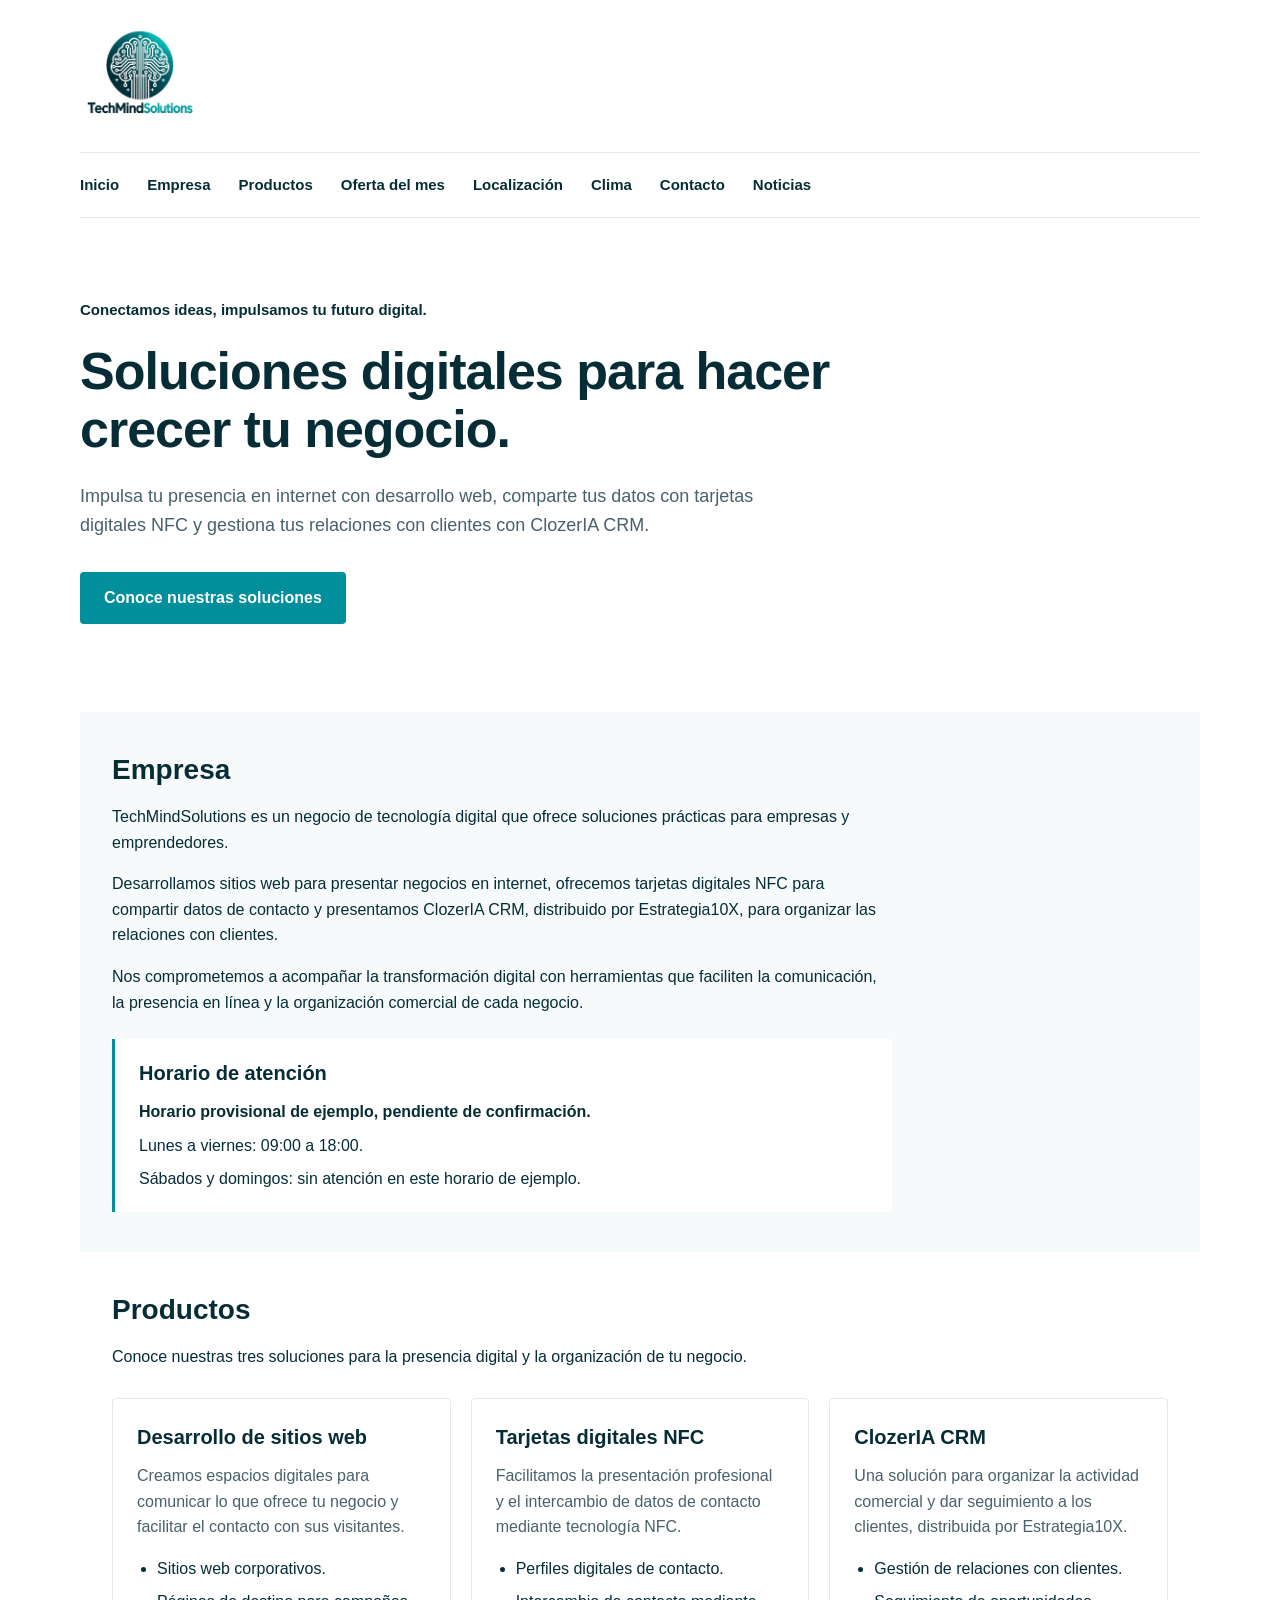
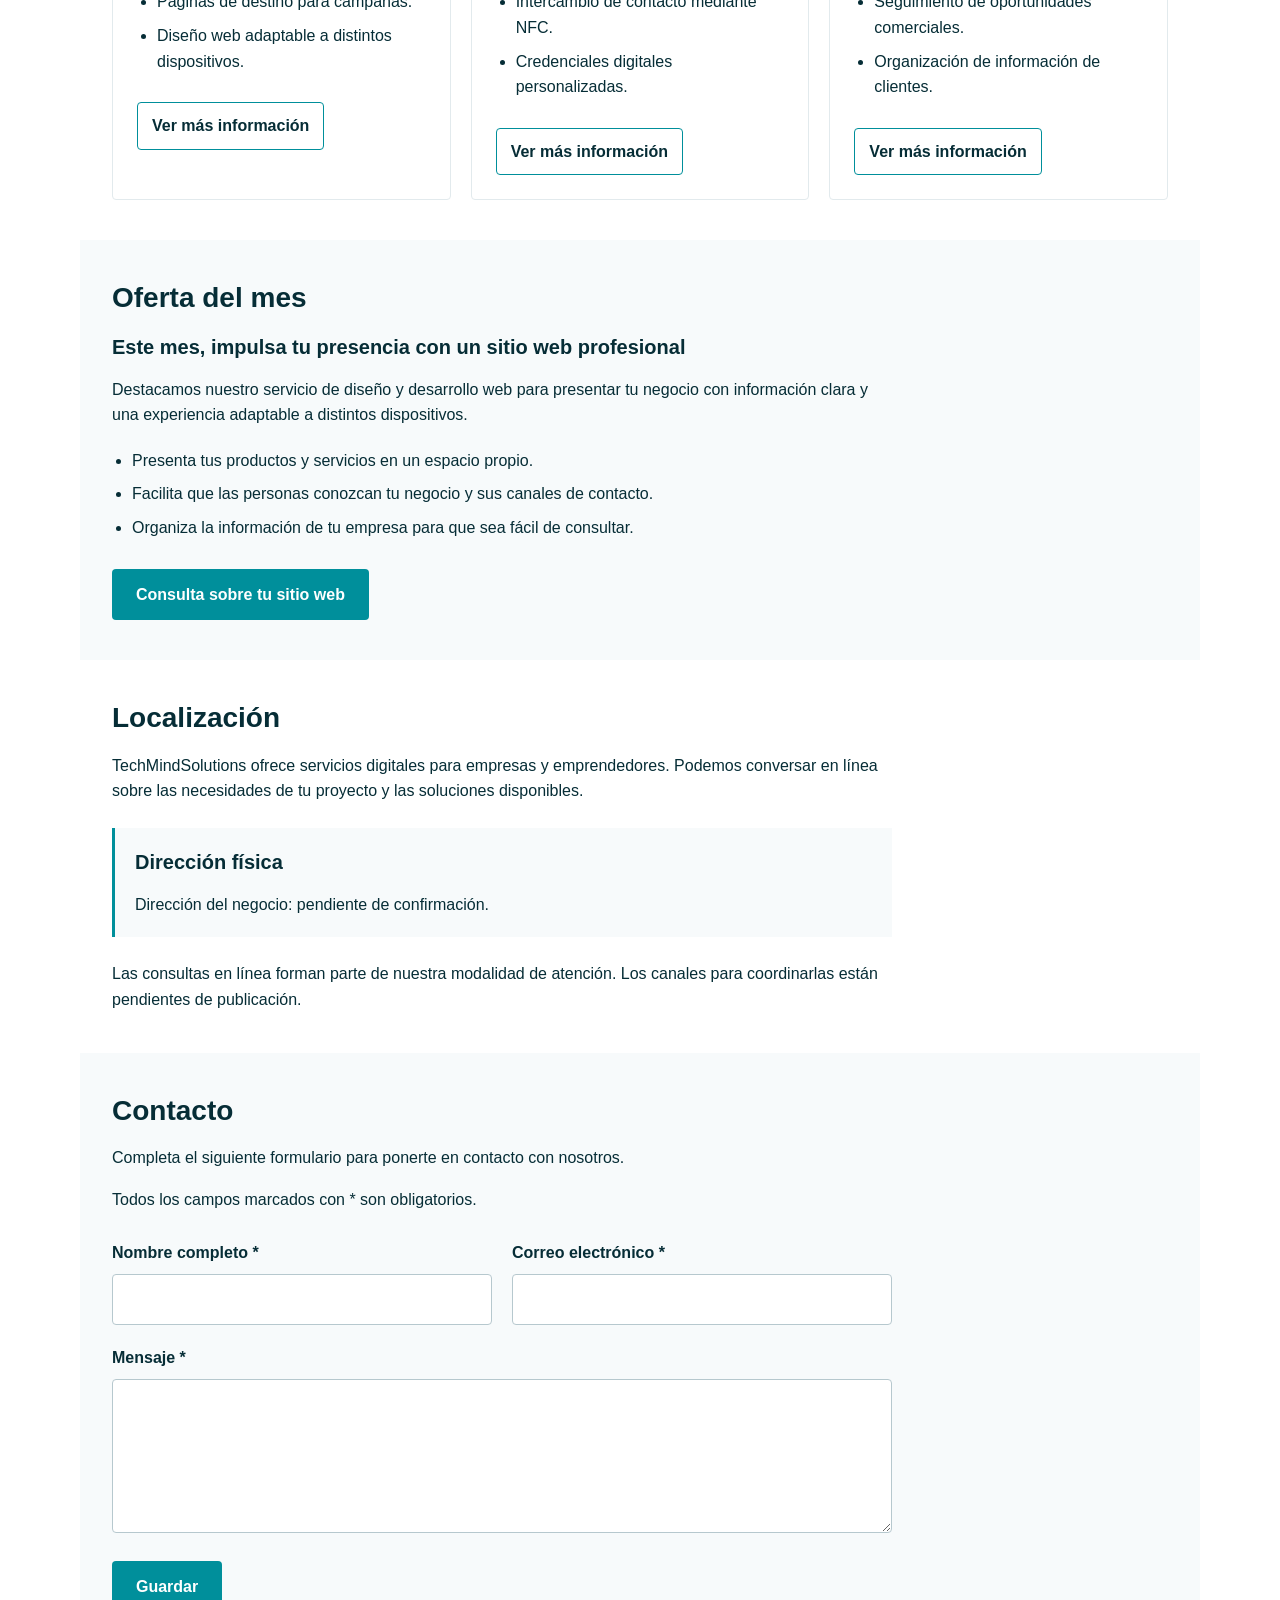
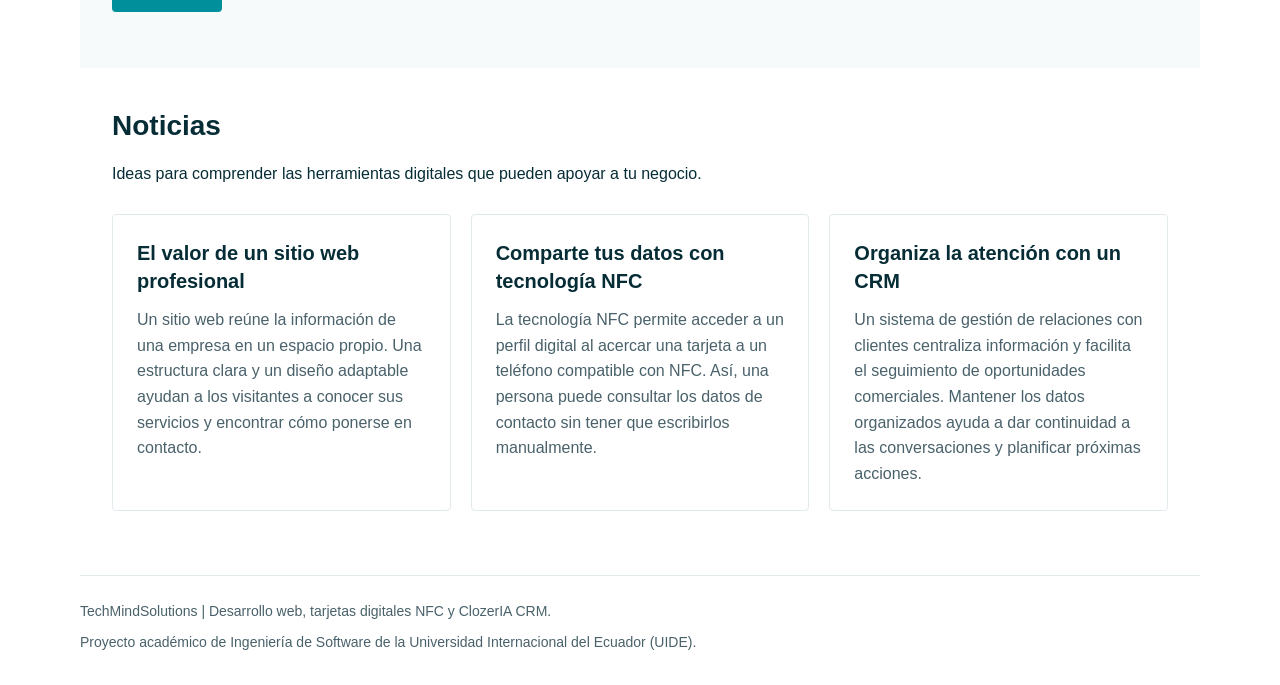
<file: index.html>
<!DOCTYPE html>
<html lang="es">
<head>
    <!-- Configuro la codificación, la visualización en dispositivos y el título de la página. -->
    <meta charset="UTF-8">
    <meta name="viewport" content="width=device-width, initial-scale=1.0">
    <title>TechMindSolutions | Soluciones digitales</title>
    <!-- Enlazo la hoja de estilos para definir la presentación del sitio. -->
    <link rel="stylesheet" href="css/styles.css">
</head>
<body>
    <!-- Presento la identidad con el logotipo, que ya incluye el nombre de la empresa. -->
    <header>
        <img src="images/logo/logo-techminds.png" alt="Logotipo de TechMindSolutions" width="200">
    </header>

    <!-- Facilito el acceso a cada sección mediante enlaces internos. -->
    <nav aria-label="Navegación principal">
        <a href="#inicio">Inicio</a>
        <a href="#empresa">Empresa</a>
        <a href="#productos">Productos</a>
        <a href="#oferta-del-mes">Oferta del mes</a>
        <a href="#localizacion">Localización</a>
        <a href="/clima">Clima</a>
        <a href="#contacto">Contacto</a>
        <a href="#noticias">Noticias</a>
    </nav>

    <!-- Organizo el contenido principal en secciones relacionadas con el menú. -->
    <main>
        <!-- Doy la bienvenida y presento el eslogan de la empresa. -->
        <section id="inicio">
            <p class="eslogan">Conectamos ideas, impulsamos tu futuro digital.</p>
            <h1>Soluciones digitales para hacer crecer tu negocio.</h1>
            <p class="descripcion">Impulsa tu presencia en internet con desarrollo web, comparte tus datos con tarjetas digitales NFC y gestiona tus relaciones con clientes con ClozerIA CRM.</p>
            <!-- Dirijo al visitante hacia los productos y servicios de la empresa. -->
            <a class="boton" href="#productos">Conoce nuestras soluciones</a>
        </section>

        <!-- Explico las actividades principales de la empresa. -->
        <section id="empresa">
            <h2>Empresa</h2>
            <p>TechMindSolutions es un negocio de tecnología digital que ofrece soluciones prácticas para empresas y emprendedores.</p>
            <p>Desarrollamos sitios web para presentar negocios en internet, ofrecemos tarjetas digitales NFC para compartir datos de contacto y presentamos ClozerIA CRM, distribuido por Estrategia10X, para organizar las relaciones con clientes.</p>
            <p>Nos comprometemos a acompañar la transformación digital con herramientas que faciliten la comunicación, la presencia en línea y la organización comercial de cada negocio.</p>

            <!-- Presento un horario de ejemplo y aclaro que debo confirmarlo antes de publicarlo como definitivo. -->
            <div class="horario">
                <h3>Horario de atención</h3>
                <p><strong>Horario provisional de ejemplo, pendiente de confirmación.</strong></p>
                <p>Lunes a viernes: 09:00 a 18:00.</p>
                <p>Sábados y domingos: sin atención en este horario de ejemplo.</p>
            </div>
        </section>

        <!-- Presento los productos y servicios de la empresa. -->
        <section id="productos">
            <h2>Productos</h2>
            <p>Conoce nuestras tres soluciones para la presencia digital y la organización de tu negocio.</p>

            <!-- Agrupo los servicios y utilizo un artículo independiente para describir cada uno. -->
            <div class="catalogo-servicios">
                <article class="tarjeta-servicio">
                    <h3>Desarrollo de sitios web</h3>
                    <p>Creamos espacios digitales para comunicar lo que ofrece tu negocio y facilitar el contacto con sus visitantes.</p>
                    <!-- Enumero tres características para facilitar la comparación de los servicios. -->
                    <ul>
                        <li>Sitios web corporativos.</li>
                        <li>Páginas de destino para campañas.</li>
                        <li>Diseño web adaptable a distintos dispositivos.</li>
                    </ul>
                    <!-- Asocio el botón con los detalles exclusivos de este servicio, ocultos mediante CSS. -->
                    <button class="boton-detalles" type="button" aria-expanded="false" aria-controls="detalles-web">Ver más información</button>
                    <div id="detalles-web" class="detalles-servicio">
                        <p>El contenido y la estructura del sitio se definen según los objetivos del negocio y la información que necesitan sus visitantes.</p>
                    </div>
                </article>

                <article class="tarjeta-servicio">
                    <h3>Tarjetas digitales NFC</h3>
                    <p>Facilitamos la presentación profesional y el intercambio de datos de contacto mediante tecnología NFC.</p>
                    <ul>
                        <li>Perfiles digitales de contacto.</li>
                        <li>Intercambio de contacto mediante NFC.</li>
                        <li>Credenciales digitales personalizadas.</li>
                    </ul>
                    <button class="boton-detalles" type="button" aria-expanded="false" aria-controls="detalles-nfc">Ver más información</button>
                    <div id="detalles-nfc" class="detalles-servicio">
                        <p>El perfil digital reúne los datos que deseas compartir. Para acceder mediante una tarjeta NFC, el teléfono debe ser compatible con esta tecnología.</p>
                    </div>
                </article>

                <article class="tarjeta-servicio">
                    <h3>ClozerIA CRM</h3>
                    <p>Una solución para organizar la actividad comercial y dar seguimiento a los clientes, distribuida por Estrategia10X.</p>
                    <ul>
                        <li>Gestión de relaciones con clientes.</li>
                        <li>Seguimiento de oportunidades comerciales.</li>
                        <li>Organización de información de clientes.</li>
                    </ul>
                    <button class="boton-detalles" type="button" aria-expanded="false" aria-controls="detalles-crm">Ver más información</button>
                    <div id="detalles-crm" class="detalles-servicio">
                        <p>ClozerIA CRM, distribuido por Estrategia10X, permite reunir el contexto de las relaciones comerciales para facilitar la planificación de próximas acciones.</p>
                    </div>
                </article>
            </div>
        </section>

        <!-- Destaco el servicio del mes sin inventar precios ni condiciones comerciales. -->
        <section id="oferta-del-mes">
            <h2>Oferta del mes</h2>
            <h3>Este mes, impulsa tu presencia con un sitio web profesional</h3>
            <p>Destacamos nuestro servicio de diseño y desarrollo web para presentar tu negocio con información clara y una experiencia adaptable a distintos dispositivos.</p>
            <ul class="beneficios">
                <li>Presenta tus productos y servicios en un espacio propio.</li>
                <li>Facilita que las personas conozcan tu negocio y sus canales de contacto.</li>
                <li>Organiza la información de tu empresa para que sea fácil de consultar.</li>
            </ul>
            <a class="boton" href="#contacto">Consulta sobre tu sitio web</a>
        </section>

        <!-- Explico la atención digital y dejo la dirección física pendiente de confirmación. -->
        <section id="localizacion">
            <h2>Localización</h2>
            <p>TechMindSolutions ofrece servicios digitales para empresas y emprendedores. Podemos conversar en línea sobre las necesidades de tu proyecto y las soluciones disponibles.</p>
            <div class="direccion-pendiente">
                <h3>Dirección física</h3>
                <p>Dirección del negocio: pendiente de confirmación.</p>
            </div>
            <p>Las consultas en línea forman parte de nuestra modalidad de atención. Los canales para coordinarlas están pendientes de publicación.</p>
        </section>

        <!-- Estructuro un formulario accesible y relaciono cada etiqueta con su campo. -->
        <section id="contacto">
            <h2>Contacto</h2>
            <p id="aviso-formulario">Completa el siguiente formulario para ponerte en contacto con nosotros.</p>
            <p>Todos los campos marcados con * son obligatorios.</p>
            <form id="formulario-contacto" aria-describedby="aviso-formulario">
                <div class="fila-formulario">
                    <div class="campo-formulario">
                        <label for="nombre">Nombre completo *</label>
                        <!-- Uso name para identificar el dato como en Contacto, required para exigirlo y maxlength para respetar su límite de 100 caracteres. -->
                        <input type="text" id="nombre" name="nombre" autocomplete="name" maxlength="100" required>
                    </div>
                    <div class="campo-formulario">
                        <label for="correo">Correo electrónico *</label>
                        <!-- Uso name="email" como en Contacto, type="email" para comprobar el formato y maxlength para limitarlo a 150 caracteres. -->
                        <!-- Mantengo required y autocomplete para exigir el correo y facilitar su escritura. -->
                        <input type="email" id="correo" name="email" autocomplete="email" maxlength="150" required>
                    </div>
                </div>
                <div class="campo-formulario">
                    <label for="mensaje">Mensaje *</label>
                    <!-- Identifico el mensaje con name, exijo su presencia con required y uso rows para conservar su altura inicial. -->
                    <textarea id="mensaje" name="mensaje" rows="5" required></textarea>
                </div>
                <!-- Mantengo el botón deshabilitado hasta que JavaScript controle el evento submit. -->
                <button id="boton-guardar" class="boton" type="submit" disabled>Guardar</button>
            </form>
            <!-- Muestro el resultado debajo del formulario y permito que los lectores de pantalla lo anuncien. -->
            <p id="resultado-formulario" role="status" aria-live="polite" aria-atomic="true"></p>
        </section>

        <!-- Comparto tres artículos educativos sin atribuirles fechas ni anuncios empresariales. -->
        <section id="noticias">
            <h2>Noticias</h2>
            <p>Ideas para comprender las herramientas digitales que pueden apoyar a tu negocio.</p>
            <div class="articulos-noticias">
                <article>
                    <h3>El valor de un sitio web profesional</h3>
                    <p>Un sitio web reúne la información de una empresa en un espacio propio. Una estructura clara y un diseño adaptable ayudan a los visitantes a conocer sus servicios y encontrar cómo ponerse en contacto.</p>
                </article>
                <article>
                    <h3>Comparte tus datos con tecnología NFC</h3>
                    <p>La tecnología NFC permite acceder a un perfil digital al acercar una tarjeta a un teléfono compatible con NFC. Así, una persona puede consultar los datos de contacto sin tener que escribirlos manualmente.</p>
                </article>
                <article>
                    <h3>Organiza la atención con un CRM</h3>
                    <p>Un sistema de gestión de relaciones con clientes centraliza información y facilita el seguimiento de oportunidades comerciales. Mantener los datos organizados ayuda a dar continuidad a las conversaciones y planificar próximas acciones.</p>
                </article>
            </div>
        </section>
    </main>

    <!-- Cierro la página con información básica de la empresa y el contexto académico. -->
    <footer>
        <p>TechMindSolutions | Desarrollo web, tarjetas digitales NFC y ClozerIA CRM.</p>
        <p>Proyecto académico de Ingeniería de Software de la Universidad Internacional del Ecuador (UIDE).</p>
    </footer>
    <!-- Cargo el código después del HTML para poder acceder a los elementos del formulario. -->
    <script src="js/script.js"></script>
    <!-- Cargo primero jQuery desde su CDN oficial y después mi código para los servicios. -->
    <script src="https://code.jquery.com/jquery-3.7.1.min.js"></script>
    <script src="js/jquery-servicios.js"></script>
</body>
</html>
</file>
<file: css/styles.css>
/* Incluyo el relleno y los bordes en el tamaño de cada elemento. */
* {
    box-sizing: border-box;
}

/* Utilizo una tipografía del sistema y una base blanca para facilitar la lectura. */
body {
    margin: 0;
    background-color: #FFFFFF;
    color: #062D36;
    font-family: Arial, Helvetica, sans-serif;
    font-size: 16px;
    line-height: 1.6;
}

/* Centro el contenido y mantengo márgenes laterales en pantallas pequeñas. */
header,
nav,
main,
footer {
    width: 90%;
    max-width: 1120px;
    margin: 0 auto;
}

/* Alineo el logotipo a la izquierda y conservo sus proporciones originales. */
header {
    display: flex;
    align-items: center;
    gap: 24px;
    padding: 16px 0;
}

header img {
    display: block;
    width: 120px;
    max-width: 100%;
    height: auto;
}

/* Distribuyo los siete enlaces en una fila que puede ajustarse al espacio disponible. */
nav {
    display: flex;
    flex-wrap: wrap;
    gap: 8px 28px;
    padding: 14px 0;
    border-top: 1px solid #E2EAED;
    border-bottom: 1px solid #E2EAED;
}

nav a {
    padding: 6px 0;
    color: #062D36;
    font-size: 15px;
    font-weight: bold;
    text-decoration: none;
}

nav a:hover,
nav a:focus-visible {
    color: #008F9B;
    text-decoration: underline;
    text-underline-offset: 6px;
}

/* Destaco la bienvenida con espacio en blanco y una jerarquía clara de textos. */
#inicio {
    padding: 80px 0 88px;
    background-color: #FFFFFF;
}

.eslogan {
    margin: 0 0 20px;
    font-size: 15px;
    font-weight: bold;
}

h1 {
    max-width: 800px;
    margin: 0 0 24px;
    font-size: 52px;
    line-height: 1.12;
    letter-spacing: -1px;
}

.descripcion {
    max-width: 680px;
    margin: 0 0 32px;
    color: #49616A;
    font-size: 18px;
}

/* Presento el enlace principal como un botón sencillo con un acento verde azulado. */
.boton {
    display: inline-block;
    padding: 13px 24px;
    border-radius: 4px;
    background-color: #008F9B;
    color: #FFFFFF;
    font-weight: bold;
    text-align: center;
    text-decoration: none;
}

.boton:hover,
.boton:focus-visible {
    background-color: #062D36;
}

/* Mantengo las demás secciones sencillas y alterno un fondo gris muy claro. */
section {
    padding: 40px 32px;
}

section:nth-child(even) {
    background-color: #F7FAFB;
}

h2 {
    margin: 0 0 16px;
    font-size: 28px;
    line-height: 1.3;
}

section p {
    max-width: 780px;
}

section p:last-child {
    margin-bottom: 0;
}

/* Distingo el horario provisional con un bloque blanco y un acento discreto. */
#empresa .horario {
    max-width: 780px;
    margin-top: 24px;
    padding: 20px 24px;
    border-left: 3px solid #008F9B;
    background-color: #FFFFFF;
}

#empresa h3,
#productos h3 {
    margin: 0 0 12px;
    color: #062D36;
    font-size: 20px;
    line-height: 1.4;
}

#empresa .horario p {
    margin: 8px 0 0;
}

/* Organizo las tarjetas con Flexbox y permito que cambien de fila cuando falta espacio. */
#productos .catalogo-servicios {
    display: flex;
    flex-wrap: wrap;
    gap: 20px;
    margin-top: 28px;
}

#productos .tarjeta-servicio {
    flex: 1 1 260px;
    min-width: 0;
    padding: 24px;
    border: 1px solid #E2EAED;
    border-radius: 4px;
    background-color: #FFFFFF;
}

/* Mantengo las descripciones y las listas legibles dentro de cada tarjeta. */
#productos .tarjeta-servicio p {
    margin: 0 0 16px;
    color: #49616A;
}

#productos .tarjeta-servicio ul {
    margin: 0;
    padding-left: 20px;
}

#productos .tarjeta-servicio li {
    margin-bottom: 8px;
}

/* Presento los controles de detalle con un acento discreto y permito que el texto se ajuste. */
#productos .boton-detalles {
    max-width: 100%;
    margin-top: 20px;
    padding: 10px 14px;
    border: 1px solid #008F9B;
    border-radius: 4px;
    background-color: #FFFFFF;
    color: #062D36;
    font: inherit;
    font-weight: bold;
    cursor: pointer;
}

#productos .boton-detalles:hover {
    background-color: #F7FAFB;
}

#productos .boton-detalles:focus-visible {
    outline: 2px solid #008F9B;
    outline-offset: 3px;
}

/* Oculto inicialmente los detalles para que jQuery pueda mostrarlos con slideToggle. */
#productos .detalles-servicio {
    display: none;
    margin-top: 16px;
    padding: 16px;
    border-left: 3px solid #008F9B;
    background-color: #F7FAFB;
}

#productos .detalles-servicio p {
    margin: 0;
}

/* Mantengo la jerarquía de títulos en las cuatro secciones que completo. */
#oferta-del-mes h3,
#localizacion h3,
#noticias h3 {
    margin: 0 0 12px;
    color: #062D36;
    font-size: 20px;
    line-height: 1.4;
}

#oferta-del-mes .beneficios {
    margin: 20px 0 28px;
    padding-left: 20px;
}

#oferta-del-mes li {
    margin-bottom: 8px;
}

/* Identifico la dirección pendiente sin simular un mapa ni una ubicación real. */
.direccion-pendiente {
    max-width: 780px;
    margin: 24px 0;
    padding: 20px;
    border-left: 3px solid #008F9B;
    background-color: #F7FAFB;
}

/* Organizo los campos en filas flexibles con etiquetas visibles. */
#contacto form {
    max-width: 780px;
    margin-top: 28px;
}

.fila-formulario {
    display: flex;
    flex-wrap: wrap;
    gap: 20px;
}

.campo-formulario {
    flex: 1 1 260px;
    min-width: 0;
    margin-bottom: 20px;
}

.campo-formulario label {
    display: block;
    margin-bottom: 8px;
    font-weight: bold;
}

.campo-formulario input,
.campo-formulario select,
.campo-formulario textarea {
    width: 100%;
    min-width: 0;
    padding: 12px;
    border: 1px solid #B6C8CE;
    border-radius: 4px;
    background-color: #FFFFFF;
    color: #062D36;
    font: inherit;
}

.campo-formulario textarea {
    resize: vertical;
}

.campo-formulario input:focus,
.campo-formulario select:focus,
.campo-formulario textarea:focus {
    outline: 2px solid #008F9B;
    outline-offset: 2px;
}

/* Distingo el botón inactivo para comunicar que el prototipo no permite enviar datos. */
#contacto button {
    max-width: 100%;
    border: 0;
    font: inherit;
    font-weight: bold;
    white-space: normal;
}

#contacto button:disabled {
    background-color: #E2EAED;
    color: #49616A;
    cursor: not-allowed;
}

/* Distingo el resultado de la validación con texto y un borde discreto. */
#resultado-formulario {
    max-width: 780px;
}

#resultado-formulario.mensaje-error,
#resultado-formulario.mensaje-exito {
    padding: 12px 16px;
    border-left: 3px solid;
    background-color: #FFFFFF;
}

.mensaje-error {
    color: #9B2525;
}

.mensaje-exito {
    color: #062D36;
    border-color: #008F9B;
}

/* Distribuyo los artículos con Flexbox y utilizo bordes sencillos para separarlos. */
.articulos-noticias {
    display: flex;
    flex-wrap: wrap;
    gap: 20px;
    margin-top: 28px;
}

.articulos-noticias article {
    flex: 1 1 260px;
    min-width: 0;
    padding: 24px;
    border: 1px solid #E2EAED;
    border-radius: 4px;
    background-color: #FFFFFF;
}

.articulos-noticias p {
    margin: 0;
    color: #49616A;
}

/* Separo la información final con una línea discreta y texto de menor tamaño. */
footer {
    margin-top: 24px;
    padding: 24px 0;
    border-top: 1px solid #E2EAED;
    color: #49616A;
    font-size: 14px;
}

footer p {
    margin: 0 0 8px;
}

/* Adapto la navegación, los títulos y los espacios a teléfonos y pantallas estrechas. */
@media (max-width: 700px) {
    header {
        gap: 14px;
    }

    header img {
        width: 88px;
    }

    nav {
        gap: 4px 20px;
    }

    #inicio {
        padding: 48px 0 56px;
    }

    h1 {
        font-size: 36px;
    }

    .descripcion {
        font-size: 16px;
    }

    section {
        padding: 28px 20px;
    }

    h2 {
        font-size: 24px;
    }

    /* Apilo los servicios en una columna y reduzco el relleno en pantallas pequeñas. */
    #productos .catalogo-servicios {
        flex-direction: column;
    }

    #productos .tarjeta-servicio {
        flex: 0 1 auto;
        padding: 20px;
    }

    #empresa .horario {
        padding: 16px;
    }

    /* Apilo los campos y las noticias para mantener una lectura cómoda en móviles. */
    .fila-formulario,
    .articulos-noticias {
        flex-direction: column;
    }

    .fila-formulario {
        gap: 0;
    }

    .campo-formulario,
    .articulos-noticias article {
        flex: 0 1 auto;
    }

    .articulos-noticias article {
        padding: 20px;
    }
}
</file>
